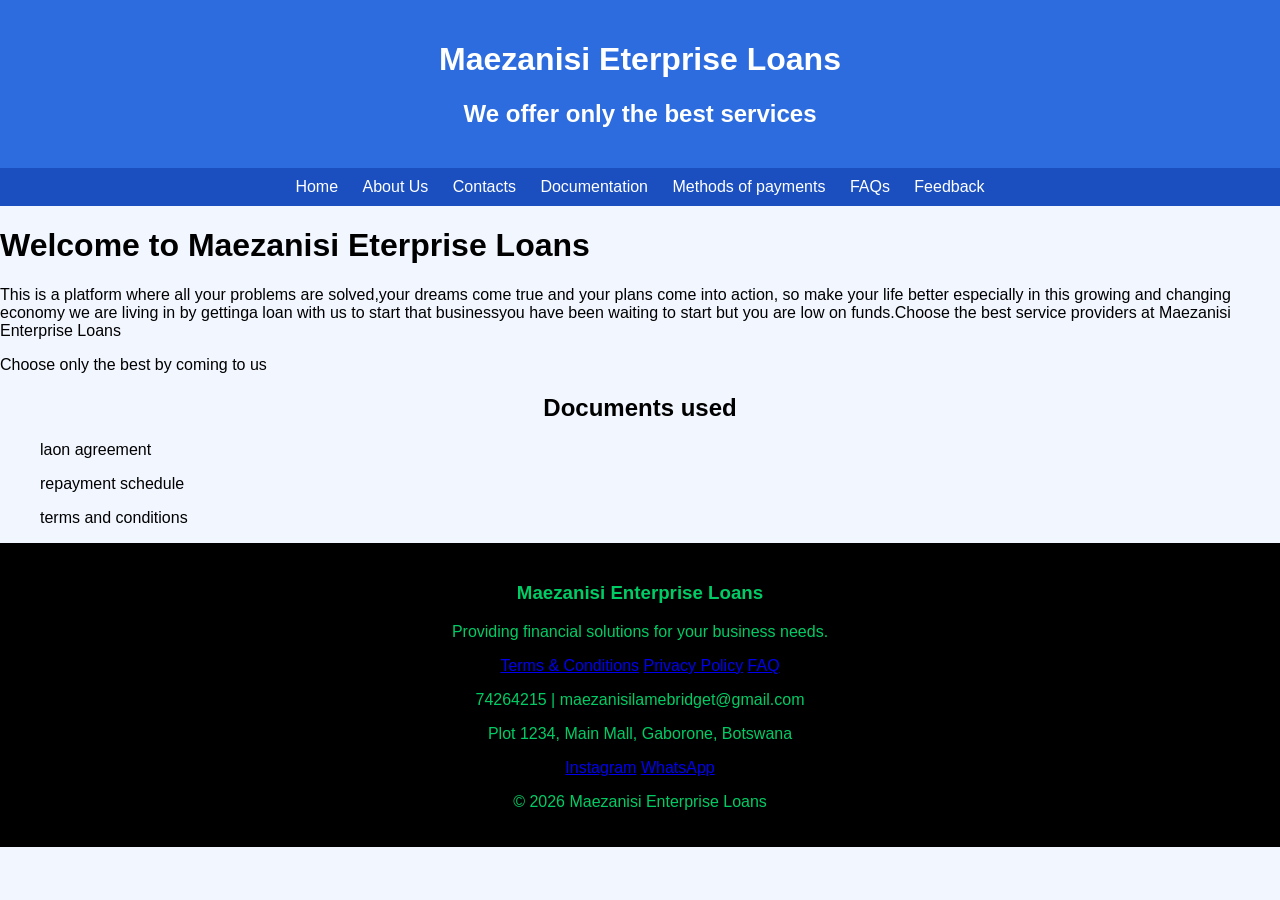
<file: index.html>
<!DOCTYPE html>
<html lang="en">
<head>
   <meta charset="UFT-8">
   <title>Maezanisi Enterprise Loans</title>
   <link rel="stylesheet" href="style.css">
  <link rel="icon" type="image (21)/jpg" href="c:\Users\samem\Downloads\shared image (21).jpg">
</head>
<body>

<!--header section-->
<header>
   <h1>Maezanisi Eterprise Loans</h1>
   <h2>We offer only the best services</h2>
</header>

<!--navigation-->
<nav>
   <a href="index.html">Home</a>
   <a href="aboutus.html">About Us</a>
   <a href="contact.html">Contacts</a>
   <a href="documentation.html">Documentation</a>
   <a href="methodsofpayments.html">Methods of payments</a>
   <a href="fqa.html">FAQs</a>
   <a href="feedback.html">Feedback</a>
   
</nav>

<!--main content-->
<content>
       <h1>Welcome to Maezanisi Eterprise Loans</h1>
       <p>This is a platform where all your problems are solved,your dreams come true and your plans come into action, so make your life better especially in this growing and changing economy we are living in by gettinga loan with us to start that businessyou have been waiting to start but you are low on funds.Choose the best service providers at Maezanisi Enterprise Loans</p>
       <p>Choose only the best by coming to us</p>
     
       <h2>Documents used</h2>
    <div>
       <ul>laon agreement</ul>
       <ul>repayment schedule</ul>
       <ul>terms and conditions</ul>
    </div>
</content>

<!-- Footer -->
<footer class="site-footer">
  <div class="footer-container">
    <div class="footer-about">
      <h3>Maezanisi Enterprise Loans</h3>
      <p>Providing financial solutions for your business needs.</p>
    </div>

    <div class="footer-links">
      <a href="terms.html">Terms & Conditions</a> 
      <a href="privacy.html">Privacy Policy</a> 
      <a href="faq.html">FAQ</a>
    </div>

    <div class="footer-contact">
      <p>74264215 | maezanisilamebridget@gmail.com</p>
      <p>Plot 1234, Main Mall, Gaborone, Botswana</p>
    </div>

    <div class="footer-social">
      <a href="#">Instagram</a> 
      <a href="#">WhatsApp</a> 
    </div>
  </div>
  <p class="footer-copy">&copy; 2026 Maezanisi Enterprise Loans</p>
</footer>
</body>
</html>
</file>
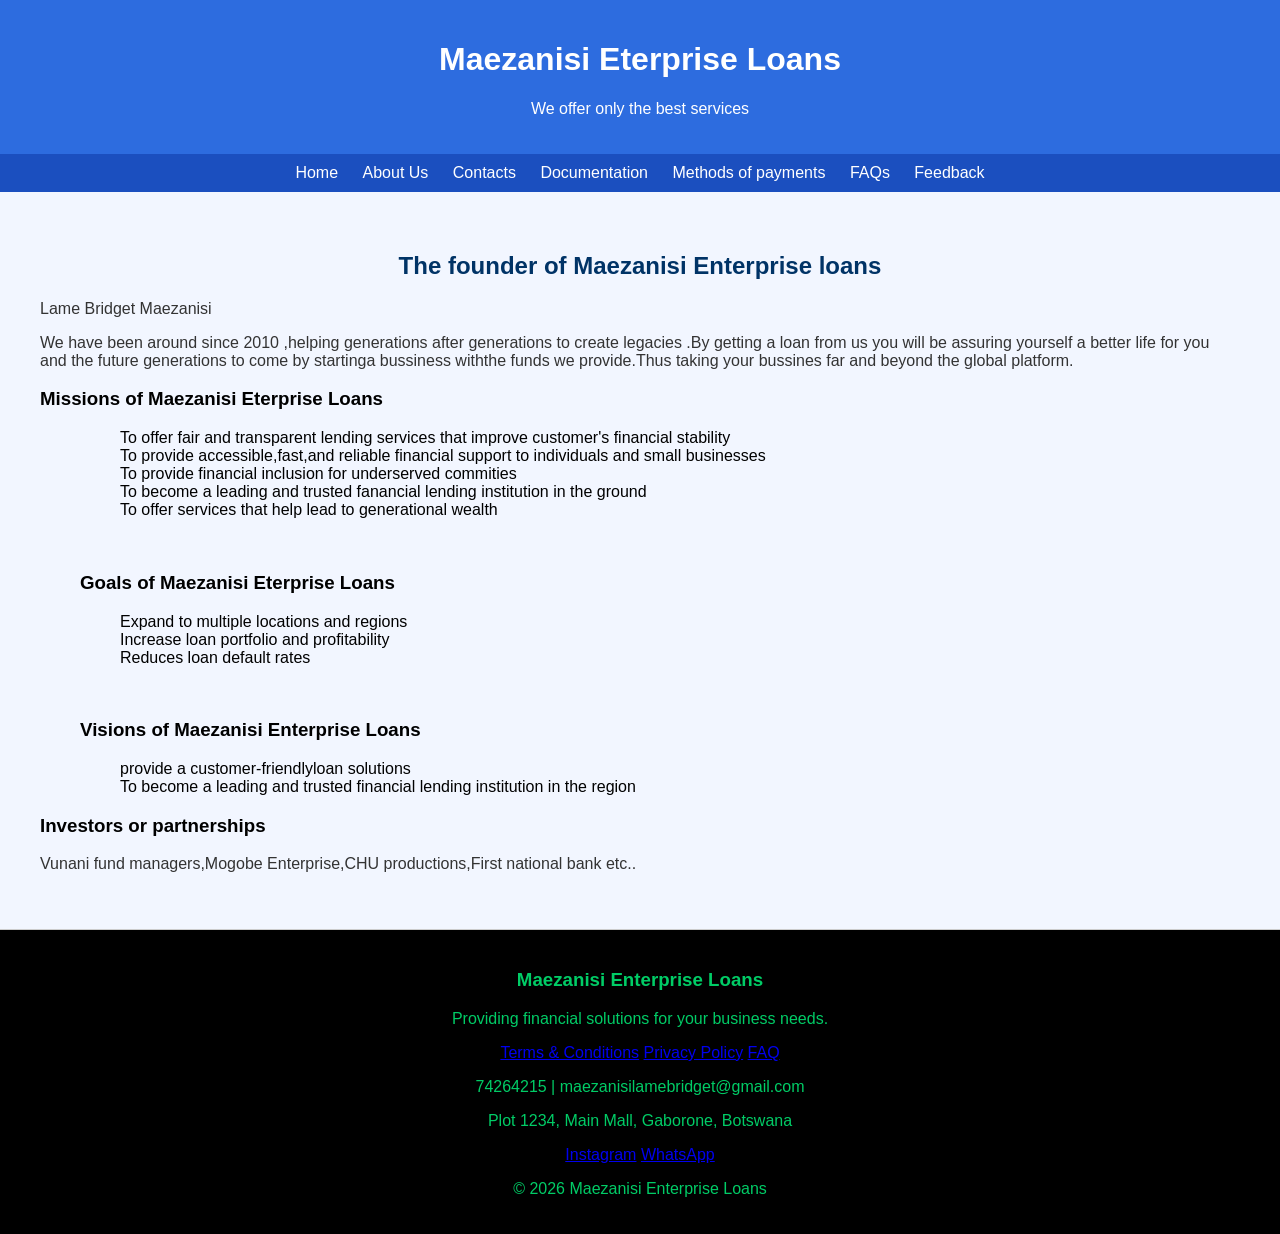
<file: aboutus.html>
<!DOCTYPE html>
<html lang="en">
<head>
    <meta charset="UFT-8">
    <title>Maezanisi Enterprise Loans</title>
    <link rel="stylesheet" href="style.css">
    <link rel="icon" type="image (21)/jpg" href="c:\Users\samem\Downloads\shared image (21).jpg">
</head>
<body>
<!--header section-->
<header>
   <h1>Maezanisi Eterprise Loans</h1>
   <p>We offer only the best services</p>
</header>
<!--navigation-->
<nav>
   <a href="index.html">Home</a>
   <a href="aboutus.html">About Us</a>
   <a href="contact.html">Contacts</a>
   <a href="documentation.html">Documentation</a>
   <a href="methodsofpayments.html">Methods of payments</a>
   <a href="fqa.html">FAQs</a>
   <a href="feedback.html">Feedback</a>
   
</nav>
<!--main content-->
<main>
    <section>
    <h2>The founder of Maezanisi Enterprise loans</h2>
    <p>Lame Bridget Maezanisi</p> 
    <p>We have been around since 2010 ,helping generations after generations to create legacies .By getting a loan from us you will be assuring yourself a better life for you and the future generations to come by startinga bussiness withthe funds we provide.Thus taking your bussines far and beyond the global platform. </p>

<div>
    <h3>Missions of Maezanisi Eterprise Loans</h3>
    <ol>
        <ul>To offer fair and transparent lending services that improve customer's financial stability</ul>
        <ul>To provide accessible,fast,and reliable financial support to individuals and small businesses</ul>
        <ul>To provide financial inclusion for underserved commities</ul>
        <ul>To become a leading and trusted fanancial lending institution in the ground</ul>
        <ul>To offer services that help lead to generational wealth</ul>
    </ol>
    <br>

    <ol>
    <h3>Goals of Maezanisi Eterprise Loans</h3>
        <ul>Expand to multiple locations and regions</ul>
        <ul>Increase loan portfolio and profitability</ul>
        <ul>Reduces loan default rates </ul>
    </ol>
</br>

    <ol>
    <h3>Visions of Maezanisi Enterprise Loans</h3>
        <ul>provide a customer-friendlyloan solutions</ul>
        <ul>To become a leading and trusted financial lending institution in the region</ul>
    </ol>
</div>

    <content> 
    <h3>Investors or partnerships</h3>
        <p>Vunani fund managers,Mogobe Enterprise,CHU productions,First national bank etc..</p>
    </content>
</main>
</section>

<!-- Footer -->
<footer class="site-footer">
  <div class="footer-container">
    <div class="footer-about">
      <h3>Maezanisi Enterprise Loans</h3>
      <p>Providing financial solutions for your business needs.</p>
    </div>

    <div class="footer-links">
      <a href="terms.html">Terms & Conditions</a> 
      <a href="privacy.html">Privacy Policy</a> 
      <a href="faq.html">FAQ</a>
    </div>

    <div class="footer-contact">
      <p>74264215 | maezanisilamebridget@gmail.com</p>
      <p>Plot 1234, Main Mall, Gaborone, Botswana</p>
    </div>

    <div class="footer-social">
      <a href="#">Instagram</a> 
      <a href="#">WhatsApp</a> 
    </div>
  </div>
  <p class="footer-copy">&copy; 2026 Maezanisi Enterprise Loans</p>
</footer>

</body>
</html>
</file>
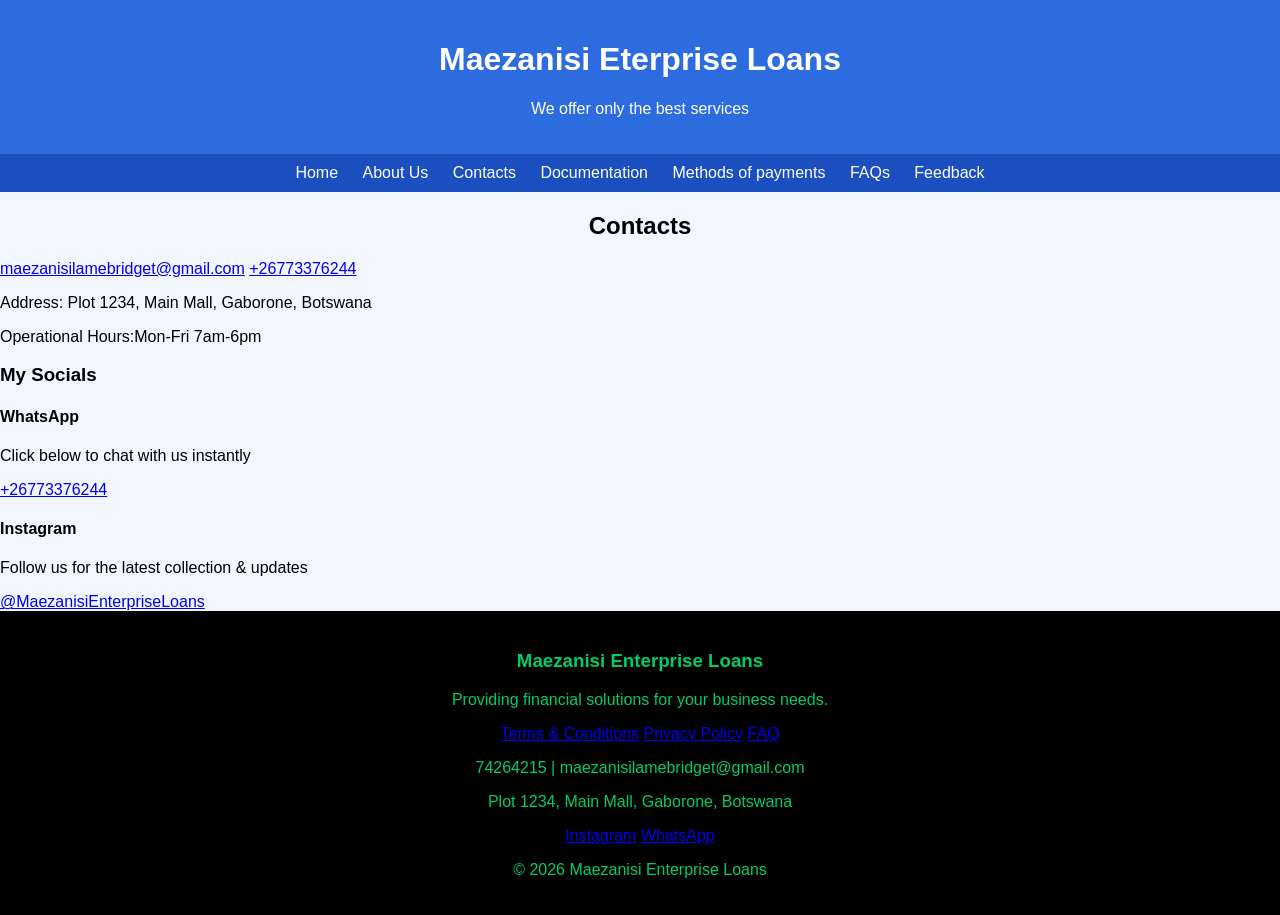
<file: contact.html>
<!DOCTYPE html>
<html lang="en">
<head>
   <meta charset="UFT-8">
   <title>Maezanisi Enterprise Loans</title>
   <link rel="stylesheet" href="style.css">
   <link rel="icon" type="image (21)/jpg" href="c:\Users\samem\Downloads\shared image (21).jpg">
</head>
<body>

<!--header section-->
<header>
   <h1>Maezanisi Eterprise Loans</h1>
   <p>We offer only the best services</p>
</header>
<!--navigation-->
<nav>
   <a href="index.html">Home</a>
   <a href="aboutus.html">About Us</a>
   <a href="contact.html">Contacts</a>
   <a href="documentation.html">Documentation</a>
   <a href="methodsofpayments.html">Methods of payments</a>
   <a href="fqa.html">FAQs</a>
   <a href="feedback.html">Feedback</a>
   
</nav>

<!--main content-->
<Content>
<h2>Contacts</h2>
   <a href="mailto:maezanisilamebridget@gmail.com">maezanisilamebridget@gmail.com</a>
   <a href="https://MaezanisiEnterpriseLoans/26773376244" target="_blank" class="contact-btn">
         +26773376244
   </a>
   <p>Address: Plot 1234, Main Mall, Gaborone, Botswana</p>
   <p>Operational Hours:Mon-Fri 7am-6pm</p>

   <h3>My Socials</h3>
<div>
   <div class="contact-card">
      <h4>WhatsApp</h4>
      <P>Click below to chat with us instantly</P>
      <a href="https://MaezanisiEnterpriseLoans/26773376244" target="_blank" class="contact-btn">
         +26773376244
      </a>
</div>

<!-- Instagram card-->
 <div class="contact-card">
   <h4>Instagram</h4>
   <p>Follow us for the latest collection & updates</p>
   <a href="https://www.instagram.com/MaezanisiEnterpriseLoans" target="_blank" class="contact-btn">
      @MaezanisiEnterpriseLoans
   </a>
 </div>
</Content>


<!-- Footer -->
<footer class="site-footer">
  <div class="footer-container">
    <div class="footer-about">
      <h3>Maezanisi Enterprise Loans</h3>
      <p>Providing financial solutions for your business needs.</p>
    </div>

    <div class="footer-links">
      <a href="terms.html">Terms & Conditions</a> 
      <a href="privacy.html">Privacy Policy</a> 
      <a href="faq.html">FAQ</a>
    </div>

    <div class="footer-contact">
      <p>74264215 | maezanisilamebridget@gmail.com</p>
      <p>Plot 1234, Main Mall, Gaborone, Botswana</p>
    </div>

    <div class="footer-social">
      <a href="#">Instagram</a> 
      <a href="#">WhatsApp</a> 
    </div>
  </div>
  <p class="footer-copy">&copy; 2026 Maezanisi Enterprise Loans</p>
</footer>

</body>
</html>
</file>
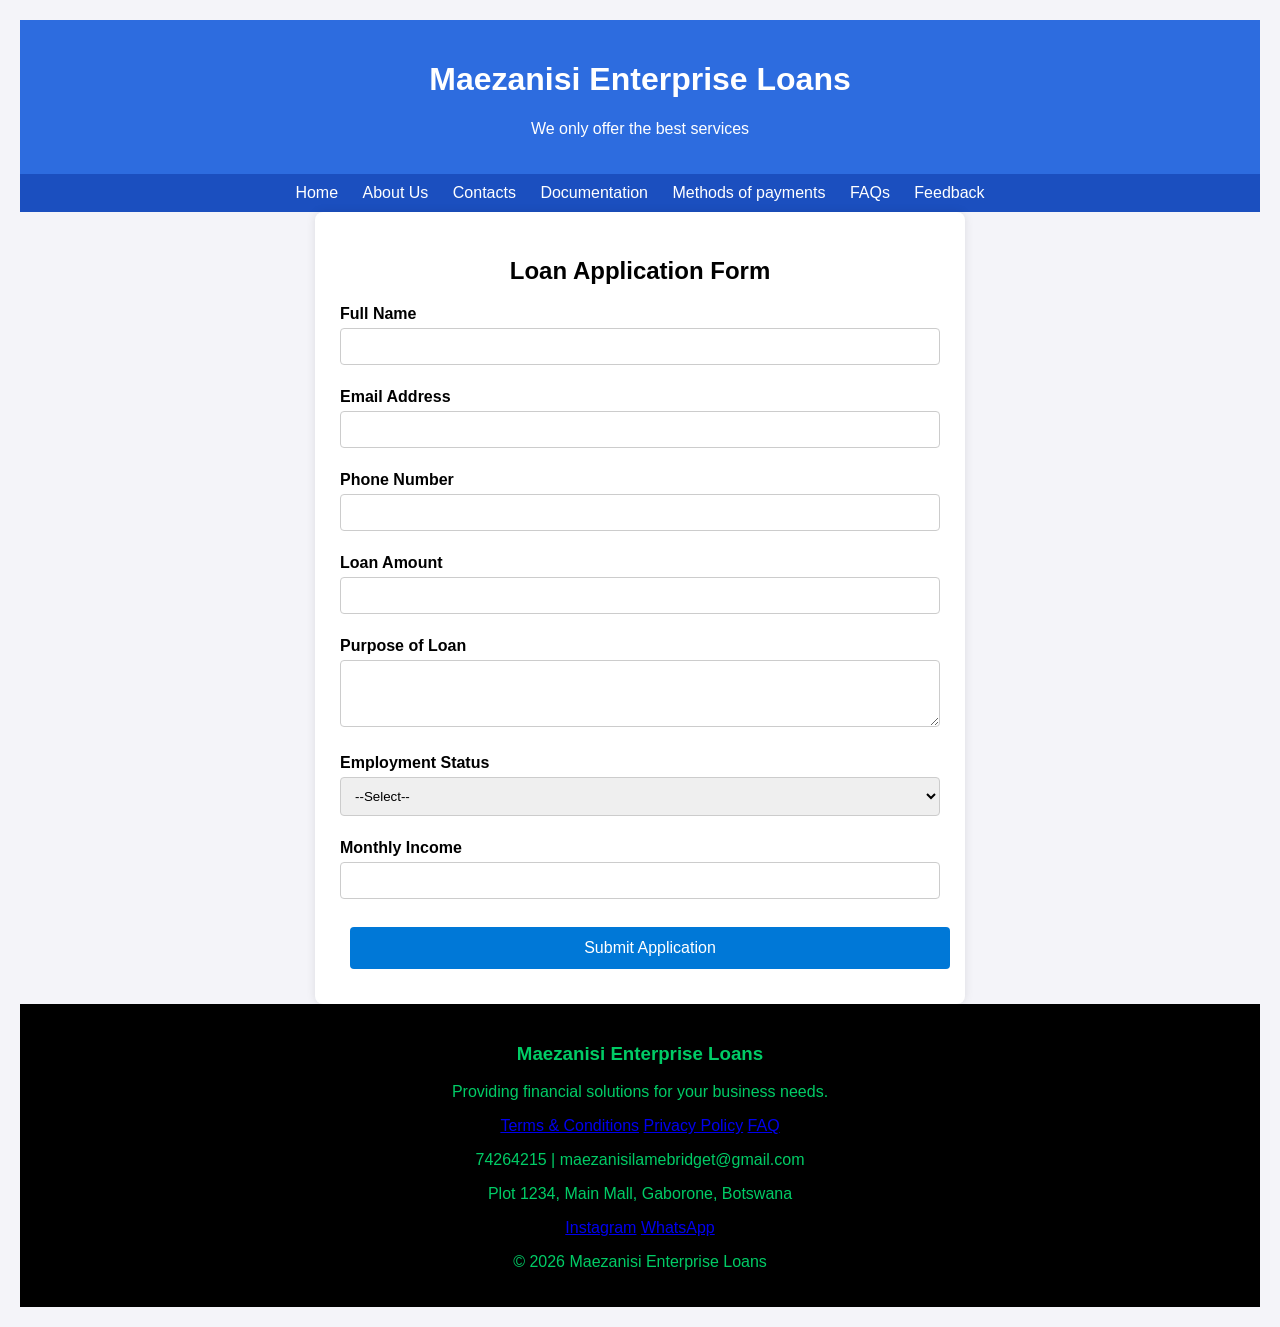
<file: documentation.html>
<!DOCTYPE html>
<html lang="en">
<head>
   <meta charset="UFT-8">
   <title>Maezanisi Enterprise Loans</title>
   <link rel="stylesheet" href="style.css">
    <link rel="icon" type="image (21)/jpg" href="c:\Users\samem\Downloads\shared image (21).jpg">
</head>
<body>

<!--header section-->
<header>
   <h1>Maezanisi Enterprise Loans</h1>
   <p>We only offer the best services</p>
</header>

<!--navigation-->
<nav>
   <a href="index.html">Home</a>
   <a href="aboutus.html">About Us</a>
   <a href="contact.html">Contacts</a>
   <a href="documentation.html">Documentation</a>
   <a href="methodsofpayments.html">Methods of payments</a>
   <a href="fqa.html">FAQs</a>
   <a href="feedback.html">Feedback</a>
   
</nav>

  <style>
    body {
      font-family: Arial, sans-serif;
      background: #f4f4f9;
      margin: 0;
      padding: 20px;
    }
    .form-container {
      max-width: 600px;
      margin: auto;
      background: #fff;
      padding: 25px;
      border-radius: 8px;
      box-shadow: 0 0 10px rgba(0,0,0,0.1);
    }
    h2 {
      text-align: center;
      margin-bottom: 20px;
    }
    label {
      display: block;
      margin-top: 15px;
      font-weight: bold;
    }
    input, select, textarea {
      width: 100%;
      padding: 10px;
      margin-top: 5px;
      border: 1px solid #ccc;
      border-radius: 4px;
    }
    button {
      margin-top: 20px;
      padding: 12px;
      width: 100%;
      background: #0078d7;
      color: #fff;
      border: none;
      border-radius: 4px;
      font-size: 16px;
      cursor: pointer;
    }
    button:hover {
      background: #005fa3;
    }
  </style>
</head>
  <div class="form-container">
    <h2>Loan Application Form</h2>
    <form id="loanForm">
      <label for="fullName">Full Name</label>
      <input type="text" id="fullName" name="fullName" required>

      <label for="email">Email Address</label>
      <input type="email" id="email" name="email" required>

      <label for="phone">Phone Number</label>
      <input type="tel" id="phone" name="phone" required>

      <label for="amount">Loan Amount</label>
      <input type="number" id="amount" name="amount" required>

      <label for="purpose">Purpose of Loan</label>
      <textarea id="purpose" name="purpose" rows="3" required></textarea>

      <label for="employment">Employment Status</label>
      <select id="employment" name="employment" required>
        <option value="">--Select--</option>
        <option value="employed">Employed</option>
        <option value="self-employed">Self-Employed</option>
        <option value="unemployed">Unemployed</option>
        <option value="student">Student</option>
      </select>

      <label for="income">Monthly Income</label>
      <input type="number" id="income" name="income" required>

      <button type="submit">Submit Application</button>
    </form>
  </div>

  <script>
    document.getElementById('loanForm').addEventListener('submit', function (e) {
      e.preventDefault();
      alert('Your loan application has been submitted successfully!');
      // Here you would typically send the data to your server using fetch() or AJAX
    });
  </script>
  <!-- Footer -->
<footer class="site-footer">
  <div class="footer-container">
    <div class="footer-about">
      <h3>Maezanisi Enterprise Loans</h3>
      <p>Providing financial solutions for your business needs.</p>
    </div>

    <div class="footer-links">
      <a href="terms.html">Terms & Conditions</a> 
      <a href="privacy.html">Privacy Policy</a> 
      <a href="faq.html">FAQ</a>
    </div>

    <div class="footer-contact">
      <p>74264215 | maezanisilamebridget@gmail.com</p>
      <p>Plot 1234, Main Mall, Gaborone, Botswana</p>
    </div>

    <div class="footer-social">
      <a href="#">Instagram</a> 
      <a href="#">WhatsApp</a> 
    </div>
  </div>
  <p class="footer-copy">&copy; 2026 Maezanisi Enterprise Loans</p>
</footer>
</body>
</html>
</file>
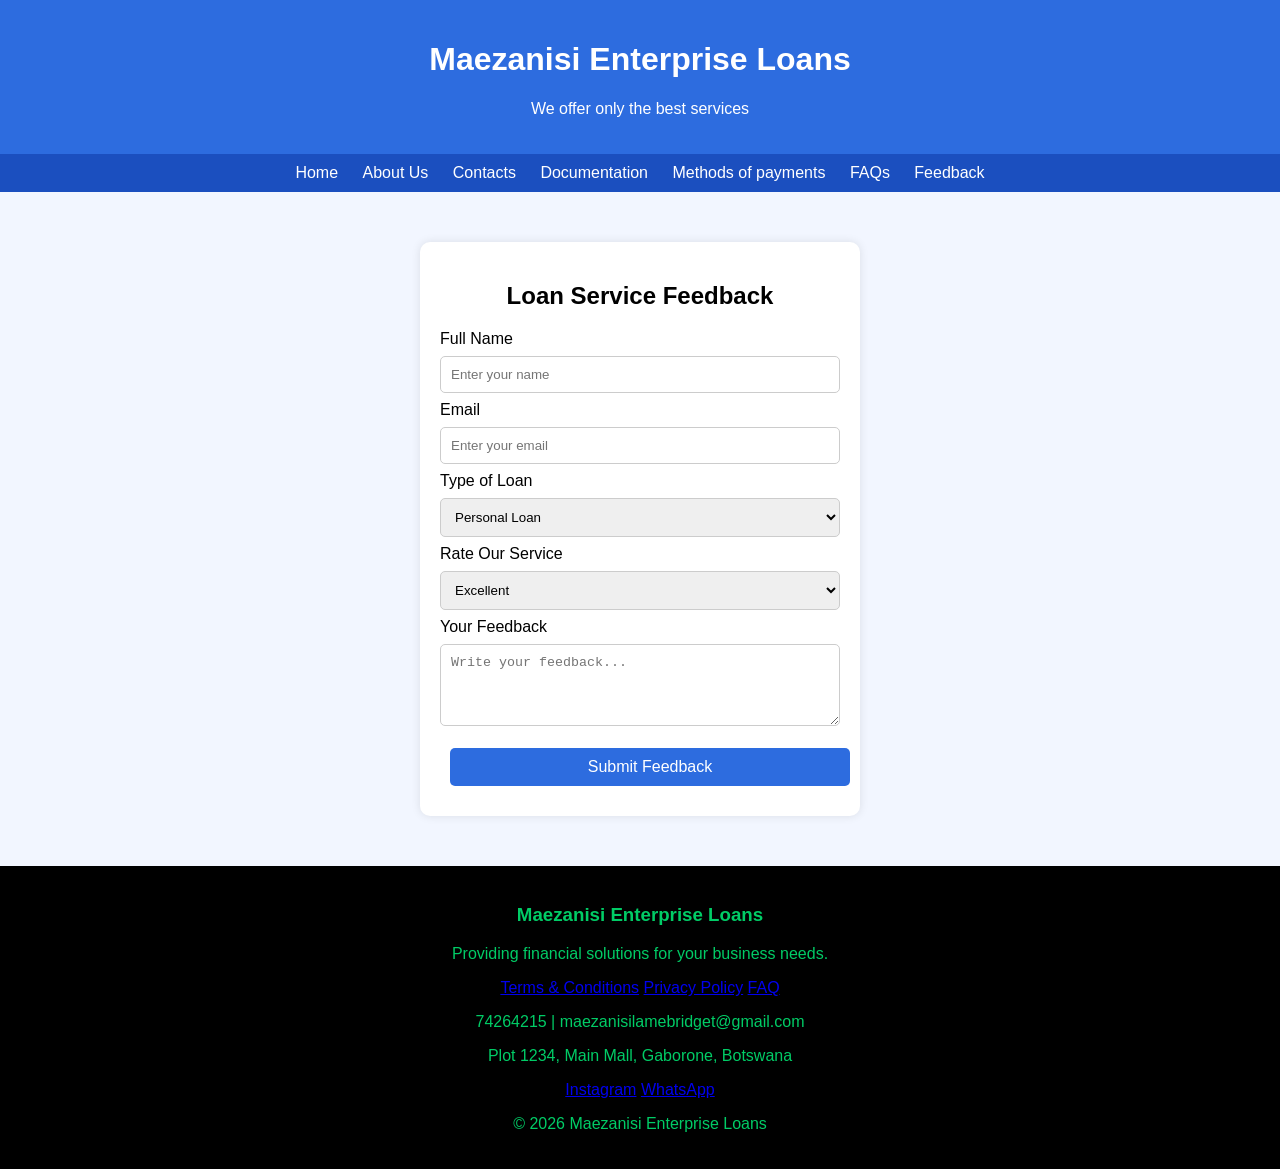
<file: feedback.html>
<!DOCTYPE html>
<html lang="en">
<head>
    <meta charset="UTF-8">
    <meta name="viewport" content="width=device-width, initial-scale=1.0">
    <title>Maezanisi Enterprise Loans</title>

    <link rel="stylesheet" href="style.css">

     <link rel="icon" type="image (21)/jpg" href="c:\Users\samem\Downloads\shared image (21).jpg">
    <style>
        body {
            font-family: Arial, sans-serif;
            background-color: #f2f6ff;
            margin: 0;
            padding: 0;
        }

        /* Header */
        header {
            background-color: #2d6cdf;
            color: white;
            text-align: center;
            padding: 20px;
        }

        /* Navigation */
        nav {
            background-color: #1b4fbf;
            padding: 10px;
            text-align: center;
        }

        nav a {
            color: white;
            text-decoration: none;
            margin: 0 10px;
        }

        nav a:hover {
            text-decoration: underline;
        }

        /* Form Container */
        .container {
            width: 400px;
            margin: 50px auto;
            background: white;
            padding: 20px;
            border-radius: 10px;
            box-shadow: 0 0 10px rgba(0,0,0,0.1);
        }

        h2 {
            text-align: center;
        }

        input,
        select,
        textarea {
            width: 100%;
            padding: 10px;
            margin: 8px 0;
            border-radius: 5px;
            border: 1px solid #ccc;
            box-sizing: border-box;
        }

        button {
            width: 100%;
            padding: 10px;
            background-color: #2d6cdf;
            color: white;
            border: none;
            border-radius: 5px;
            cursor: pointer;
        }

        button:hover {
            background-color: #1b4fbf;
        }
    </style>
</head>

<body>

    <!-- Header Section -->
    <header>
        <h1>Maezanisi Enterprise Loans</h1>
        <p>We offer only the best services</p>
    </header>

    <!-- Navigation -->
    <nav>
   <a href="index.html">Home</a>
   <a href="aboutus.html">About Us</a>
   <a href="contact.html">Contacts</a>
   <a href="documentation.html">Documentation</a>
   <a href="methodsofpayments.html">Methods of payments</a>
   <a href="fqa.html">FAQs</a>
   <a href="feedback.html">Feedback</a>
   
</nav>

    <!-- Feedback Form -->
    <div class="container">

        <h2>Loan Service Feedback</h2>

        <form action="#" method="post">

            <label>Full Name</label>
            <input type="text" name="name" placeholder="Enter your name" required>

            <label>Email</label>
            <input type="email" name="email" placeholder="Enter your email" required>

            <label>Type of Loan</label>
            <select name="loan_type">
                <option>Personal Loan</option>
                <option>Business Loan</option>
                <option>Student Loan</option>
            </select>

            <label>Rate Our Service</label>
            <select name="rating">
                <option>Excellent</option>
                <option>Good</option>
                <option>Average</option>
                <option>Poor</option>
            </select>

            <label>Your Feedback</label>
            <textarea name="message" rows="4" placeholder="Write your feedback..." required></textarea>

            <button type="submit">Submit Feedback</button>

        </form>

    </div>
<!-- Footer -->
<footer class="site-footer">
  <div class="footer-container">
    <div class="footer-about">
      <h3>Maezanisi Enterprise Loans</h3>
      <p>Providing financial solutions for your business needs.</p>
    </div>

    <div class="footer-links">
      <a href="terms.html">Terms & Conditions</a> 
      <a href="privacy.html">Privacy Policy</a> 
      <a href="faq.html">FAQ</a>
    </div>

    <div class="footer-contact">
      <p>74264215 | maezanisilamebridget@gmail.com</p>
      <p>Plot 1234, Main Mall, Gaborone, Botswana</p>
    </div>

    <div class="footer-social">
      <a href="#">Instagram</a> 
      <a href="#">WhatsApp</a> 
    </div>
  </div>
  <p class="footer-copy">&copy; 2026 Maezanisi Enterprise Loans</p>
</footer>
</body>
</html>
</body>
</html>
</file>
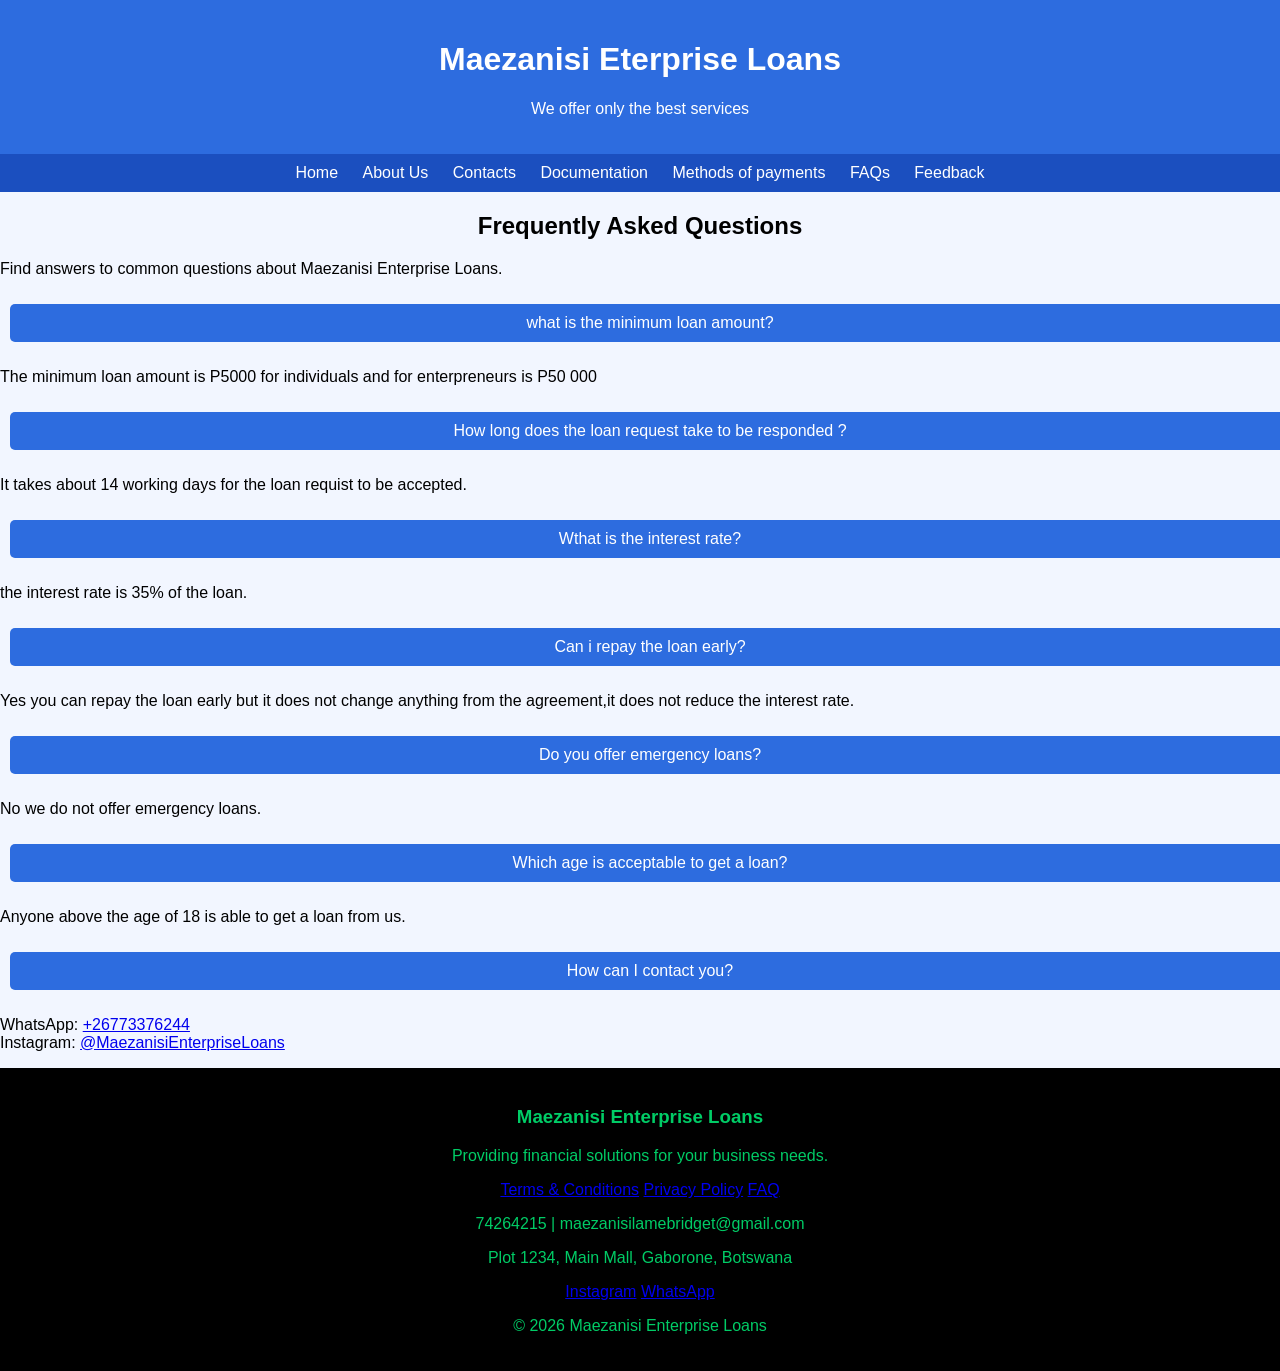
<file: fqa.html>
<!DOCTYPE html>
<html lang="en">
<head>
   <meta charset="UFT-8">
   <title>Maezanisi Enterprise Loans</title>
   <link rel="stylesheet" href="style.css">
   <link rel="icon" type="image (21)/jpg" href="c:\Users\samem\Downloads\shared image (21).jpg">
</head>
<body>

<!--header section-->
<header>
   <h1>Maezanisi Eterprise Loans</h1>
   <p>We offer only the best services</p>
</header>
<!--navigation-->
<nav>
   <a href="index.html">Home</a>
   <a href="aboutus.html">About Us</a>
   <a href="contact.html">Contacts</a>
   <a href="documentation.html">Documentation</a>
   <a href="methodsofpayments.html">Methods of payments</a>
   <a href="fqa.html">FAQs</a>
   <a href="feedback.html">Feedback</a>
   
</nav>


  <h2>Frequently Asked Questions</h2>
      <p>Find answers to common questions about Maezanisi Enterprise Loans.</p>

      <div class="faq-container">

        <div class="faq">
          <button class="faq-question">what is the minimum loan amount?</button>
          <div class="faq-answer">
            <p>The minimum loan amount is P5000 for individuals and for enterpreneurs is P50 000</p>
          </div>
        </div>

        <div class="faq">
          <button class="faq-question">How long does the loan request take to be responded ?</button>
          <div class="faq-answer">
            <p>It takes about 14 working days for the loan requist to be accepted.</p>
          </div>
        </div>

     <div class="faq">
          <button class="faq-question">Wthat is the interest rate?</button>
          <div class="faq-answer">
            <p>the interest rate is 35% of the loan.</p>
          </div>
        </div>

        <div class="faq">
          <button class="faq-question">Can i repay the loan early?</button>
          <div class="faq-answer">
            <p>Yes you can repay the loan early but it does not change anything from the agreement,it does not reduce the interest rate.</p>
          </div>
        </div>

        <div class="faq">
          <button class="faq-question">Do you offer emergency loans?</button>
          <div class="faq-answer">
            <p>No we do not offer emergency loans.</p>
          </div>
        </div>

        <div class="faq">
          <button class="faq-question">Which age is acceptable to get a loan?</button>
          <div class="faq-answer">
            <p>Anyone above the age of 18 is able to get a loan from us.</p>
          </div>
        </div>

        <div class="faq">
          <button class="faq-question">How can I contact you?</button>
          <div class="faq-answer">
            <p>
              WhatsApp: <a href="https://MaezanisiEnterpriseLoans/26773376244" target="_blank">+26773376244</a><br>
              Instagram: <a href="https://www.instagram.com/MaezanisiEnterpriseLoans" target="_blank">@MaezanisiEnterpriseLoans</a>
          
        </div>
 </section>
 <!-- Footer -->
<footer class="site-footer">
  <div class="footer-container">
    <div class="footer-about">
      <h3>Maezanisi Enterprise Loans</h3>
      <p>Providing financial solutions for your business needs.</p>
    </div>

    <div class="footer-links">
      <a href="terms.html">Terms & Conditions</a> 
      <a href="privacy.html">Privacy Policy</a> 
      <a href="faq.html">FAQ</a>
    </div>

    <div class="footer-contact">
      <p>74264215 | maezanisilamebridget@gmail.com</p>
      <p>Plot 1234, Main Mall, Gaborone, Botswana</p>
    </div>

    <div class="footer-social">
      <a href="#">Instagram</a> 
      <a href="#">WhatsApp</a> 
    </div>
  </div>
  <p class="footer-copy">&copy; 2026 Maezanisi Enterprise Loans</p>
</footer>

</body>
</html>
</file>
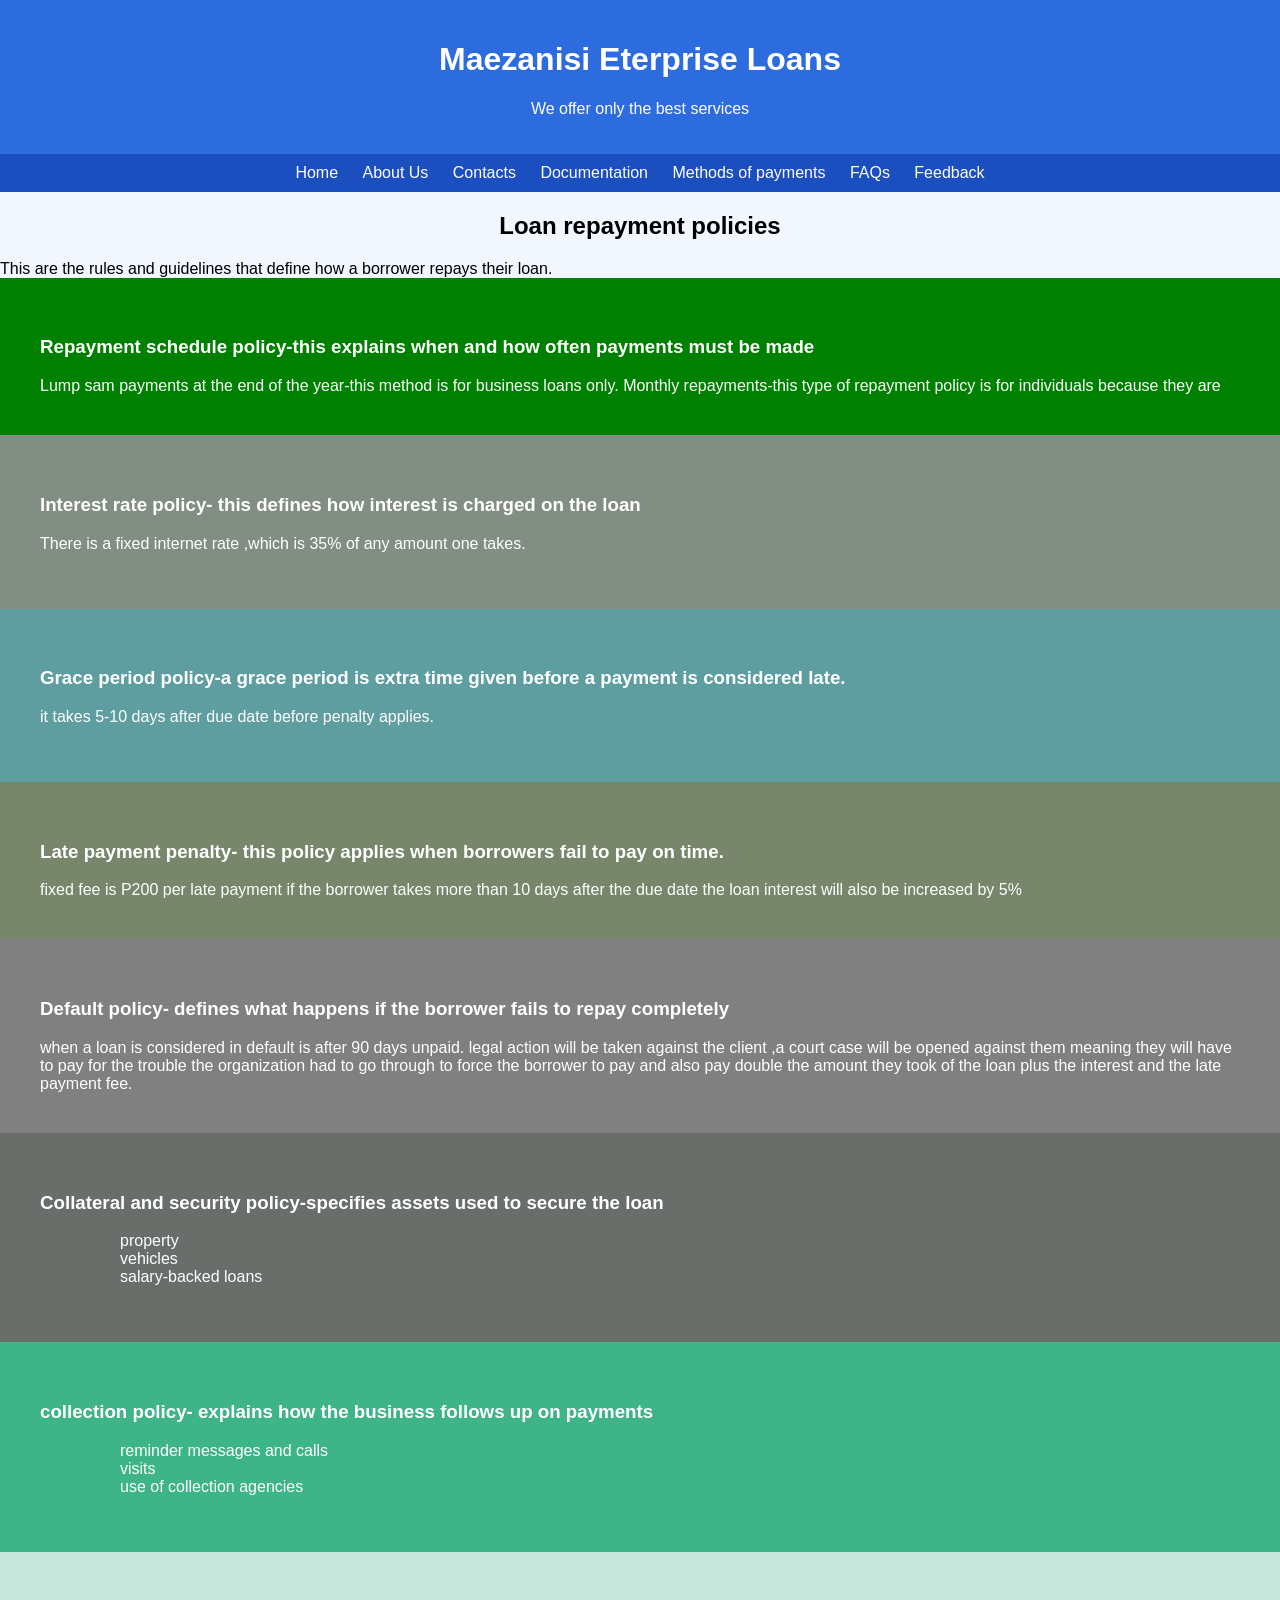
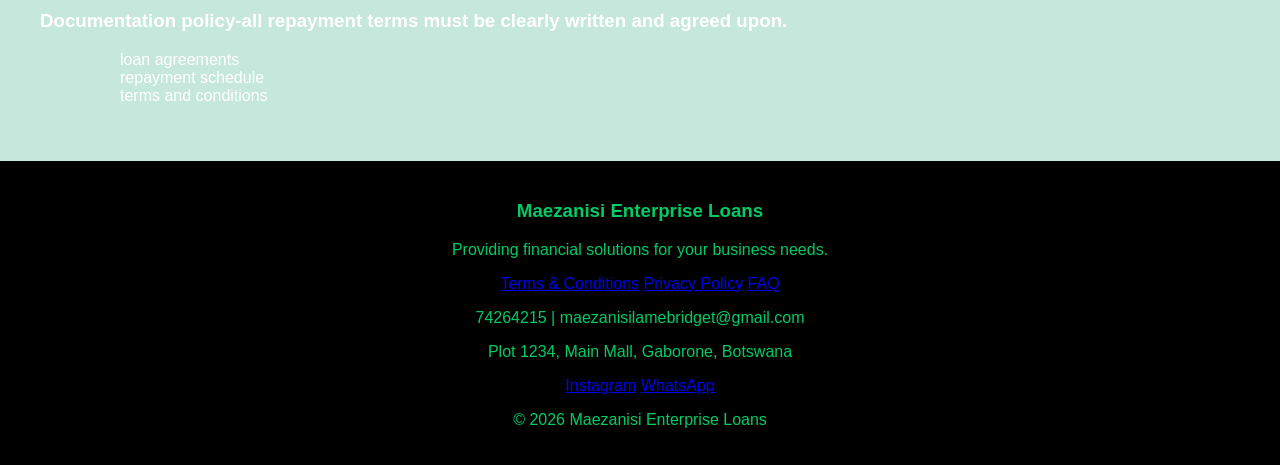
<file: methodsofpayments.html>
<!DOCTYPE html>
<html lang="en">
<head>
   <style>
      body{
         font-family: Arial, Helvetica, sans-serif;
         margin: 0;
      }
      .section {
         padding: 40px;
         color: white;
      }
      .section1 {
         background-color:#008000 ;
      }
      .section2 {
         background-color:#828E84;
      }
      .section3 {
         background-color: #5F9EA0;
      }
      .section4 {
         background-color: #78866B;
      }
      .section5 {
         background-color: #808080;
      }
      .section6 {
         background-color: #6A6E6B;
      }
      .section7 {
         background-color: #3EB489;
      }
      .section8 {
         background-color: #C6E7DB;
      }
   </style>
    <meta charset="UFT-8">
    <title>Maezanisi Enterprise Loans</title>
    <link rel="stylesheet" href="style.css">
    <link rel="icon" type="image (21)/jpg" href="c:\Users\samem\Downloads\shared image (21).jpg">
</head>
<body>
<!--header section-->
<header>
   <h1>Maezanisi Eterprise Loans</h1>
   <p>We offer only the best services</p>
</header>
<!--navigation-->
<nav>
   <a href="index.html">Home</a>
   <a href="aboutus.html">About Us</a>
   <a href="contact.html">Contacts</a>
   <a href="documentation.html">Documentation</a>
   <a href="methodsofpayments.html">Methods of payments</a>
   <a href="fqa.html">FAQs</a>
   <a href="feedback.html">Feedback</a>
</nav>

<content-->

 <div>
     <h2>Loan repayment policies</h2>
     <p1>This are the rules and guidelines that define how a borrower repays their loan.</p1>
</div>

<div class="section section1">
    <h3>Repayment schedule policy-this explains when and how often payments must be made</h3>
    <p1>Lump sam payments at the end of the year-this method is for business loans only.</p1>
    <p2>Monthly repayments-this type of repayment policy is for individuals because they are </p2>
</div>

<div class="section section2">
   <h3>Interest rate policy- this defines how interest is charged on the loan</h3>
   <p>There is a fixed internet rate ,which is 35% of any amount one takes.</p>
</div>

<div class="section section3">
   <h3>Grace period policy-a grace period is extra time given before a payment is considered late.</h3>
   <p>it takes 5-10 days after due date before penalty applies.</p>
</div>

<div class="section section4">
  <h3>Late payment penalty- this policy applies when borrowers fail to pay on time.</h3>
  <p1>fixed fee is P200 per late payment</p1>
  <p2>if the borrower takes more than 10 days after the due date the loan interest will also be increased by 5%</p2>
</div>

<div class="section section5">
  <h3>Default policy- defines what happens if the borrower fails to repay completely</h3>
  <p1> when a loan is considered in default is after 90 days unpaid.</p1>
  <p2>legal action will be taken against the client ,a court case will be opened against them meaning they will have to pay for the trouble the organization had to go through to force the borrower to pay and also pay double the amount they took of the loan plus the interest and the late payment fee.</p2>
</div>

<div class="section section6">
   <h3>Collateral and security policy-specifies assets used to secure the loan</h3>
<ul>
   <ol>property</ol>
   <ol>vehicles</ol>
   <ol>salary-backed loans</ol>
</ul>
</div>

<div class="section section7">
   <h3>collection policy- explains how the business follows up on payments</h3>
 <ul>
   <ol>reminder messages and calls</ol>
   <ol>visits</ol>
   <ol>use of collection agencies</ol>
</ul>
</div>

<div class="section section8">
    <h3>Documentation policy-all repayment terms must be clearly written and agreed upon.</h3>
<ul>
   <ol>loan agreements</ol>
   <ol>repayment schedule</ol>
   <ol>terms and conditions</ol>
</ul>
</div>
</content-->
<!-- Footer -->
<footer class="site-footer">
  <div class="footer-container">
    <div class="footer-about">
      <h3>Maezanisi Enterprise Loans</h3>
      <p>Providing financial solutions for your business needs.</p>
    </div>

    <div class="footer-links">
      <a href="terms.html">Terms & Conditions</a> 
      <a href="privacy.html">Privacy Policy</a> 
      <a href="faq.html">FAQ</a>
    </div>

    <div class="footer-contact">
      <p>74264215 | maezanisilamebridget@gmail.com</p>
      <p>Plot 1234, Main Mall, Gaborone, Botswana</p>
    </div>

    <div class="footer-social">
      <a href="#">Instagram</a> 
      <a href="#">WhatsApp</a> 
    </div>
  </div>
  <p class="footer-copy">&copy; 2026 Maezanisi Enterprise Loans</p>
</footer>
</body>
</html>
</file>
<file: style.css>
/* Global Styles */
body {
  font-family: Arial, Helvetica, sans-serif;
  background-color: #f4f9f4; /* light background for readability */
  color: #000000; /* black text for clarity */
  margin: 0;
  padding: 0;
}

/* Header */
header {
  background: #2d6cdf;
  color: white;
  padding: 20px;
  text-align: center;
}



/* Navigation */
        nav {
            background-color: #1b4fbf;
            padding: 10px;
            text-align: center;
        }

        nav a {
            color: white;
            text-decoration: none;
            margin: 0 10px;
        }

        nav a:hover {
            text-decoration: underline;
        }

/* Buttons */
button {
  background-color: #006400; /* dark green */
  color: #ffffff;
  border: none;
  padding: 10px 20px;
  margin: 10px;
  cursor: pointer;
  border-radius: 4px;
  transition: background-color 0.3s ease;
}
button:hover {
  background-color: #003366; /* switch to blue on hover */
}

/* Sections */
section {
  padding: 40px;
  border-bottom: 1px solid #cccccc;
}
section h2 {
  color: #003366; /* blue headings */
}
section p {
  color: #333333; /* dark gray for readability */
}

/* Footer */
footer {
  background-color: #000000;
  color: #00cc66; /* green text for footer */
  text-align: center;
  padding: 20px;
}

        body {
            font-family: Arial, sans-serif;
            background-color: #f2f6ff;
            margin: 0;
            padding: 0;
        }

        /* Header */
        header {
            background-color: #2d6cdf;
            color: white;
            text-align: center;
            padding: 20px;
        }

        /* Navigation */
        nav {
            background-color: #1b4fbf;
            padding: 10px;
            text-align: center;
        }

        nav a {
            color: white;
            text-decoration: none;
            margin: 0 10px;
        }

        nav a:hover {
            text-decoration: underline;
        }

        /* Form Container */
        .container {
            width: 400px;
            margin: 50px auto;
            background: white;
            padding: 20px;
            border-radius: 10px;
            box-shadow: 0 0 10px rgba(0,0,0,0.1);
        }

        h2 {
            text-align: center;
        }

        input,
        select,
        textarea {
            width: 100%;
            padding: 10px;
            margin: 8px 0;
            border-radius: 5px;
            border: 1px solid #ccc;
            box-sizing: border-box;
        }

        button {
            width: 100%;
            padding: 10px;
            background-color: #2d6cdf;
            color: white;
            border: none;
            border-radius: 5px;
            cursor: pointer;
        }

        button:hover {
            background-color: #1b4fbf;
        }

        /* General Page Styling */
body {
    font-family: Arial, sans-serif;
    background-color: #f2f6ff;
    margin: 0;
    padding: 0;
}

/* Header */
header {
    background-color: #2d6cdf;
    color: white;
    text-align: center;
    padding: 20px;
}

/* Navigation */
nav {
    background-color: #1b4fbf;
    padding: 10px;
    text-align: center;
}

nav a {
    color: white;
    text-decoration: none;
    margin: 0 10px;
}

nav a:hover {
    text-decoration: underline;
}

/* Form Container */
.container {
    width: 400px;
    margin: 50px auto;
    background-color: white;
    padding: 20px;
    border-radius: 10px;
    box-shadow: 0 0 10px rgba(0, 0, 0, 0.1);
}

/* Heading */
h2 {
    text-align: center;
}

/* Form Elements */
input,
select,
textarea {
    width: 100%;
    padding: 10px;
    margin: 8px 0;
    border-radius: 5px;
    border: 1px solid #ccc;
    box-sizing: border-box;
}

/* Button */
button {
    width: 100%;
    padding: 10px;
    background-color: #2d6cdf;
    color: white;
    border: none;
    border-radius: 5px;
    cursor: pointer;
    font-size: 16px;
}

button:hover {
    background-color: #1b4fbf;
}
</file>
